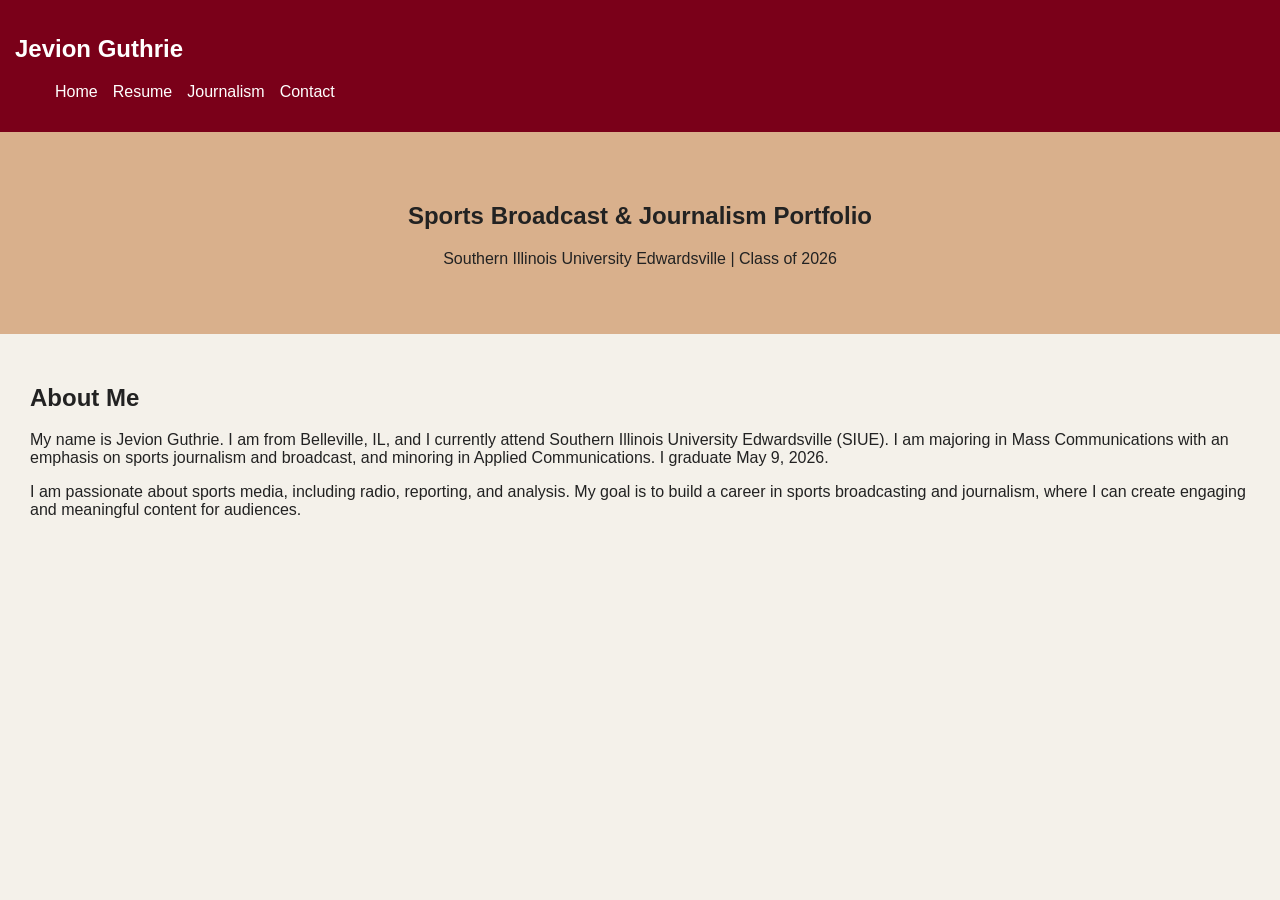
<file: index.html>
<!DOCTYPE html>
<html>
<head>
    <title>Jevion Guthrie Portfolio</title>
    <link rel="stylesheet" href="style.css">
</head>

<body>
    
<nav>
    <h1>Jevion Guthrie</h1>
    <ul>
        <li><a href="index.html">Home</a></li>
        <li><a href="resume.html">Resume</a></li>
        <li><a href="journalism.html">Journalism</a></li>
        <li><a href="contact.html">Contact</a></li>
    </ul>
</nav>

<section class="hero">
    <h2>Sports Broadcast & Journalism Portfolio</h2>
    <p>Southern Illinois University Edwardsville | Class of 2026</p>
</section>

<section class="about">
    <h2>About Me</h2>
    <p>
        My name is Jevion Guthrie. I am from Belleville, IL, and I currently attend Southern Illinois University Edwardsville (SIUE). I am majoring in Mass Communications with an emphasis on sports journalism and broadcast, and minoring in Applied Communications. I graduate May 9, 2026.
    </p>

    <p>
        I am passionate about sports media, including radio, reporting, and analysis. My goal is to build a career in sports broadcasting and journalism, where I can create engaging and meaningful content for audiences.
    </p>
</section>

</body>
</html>
</file>
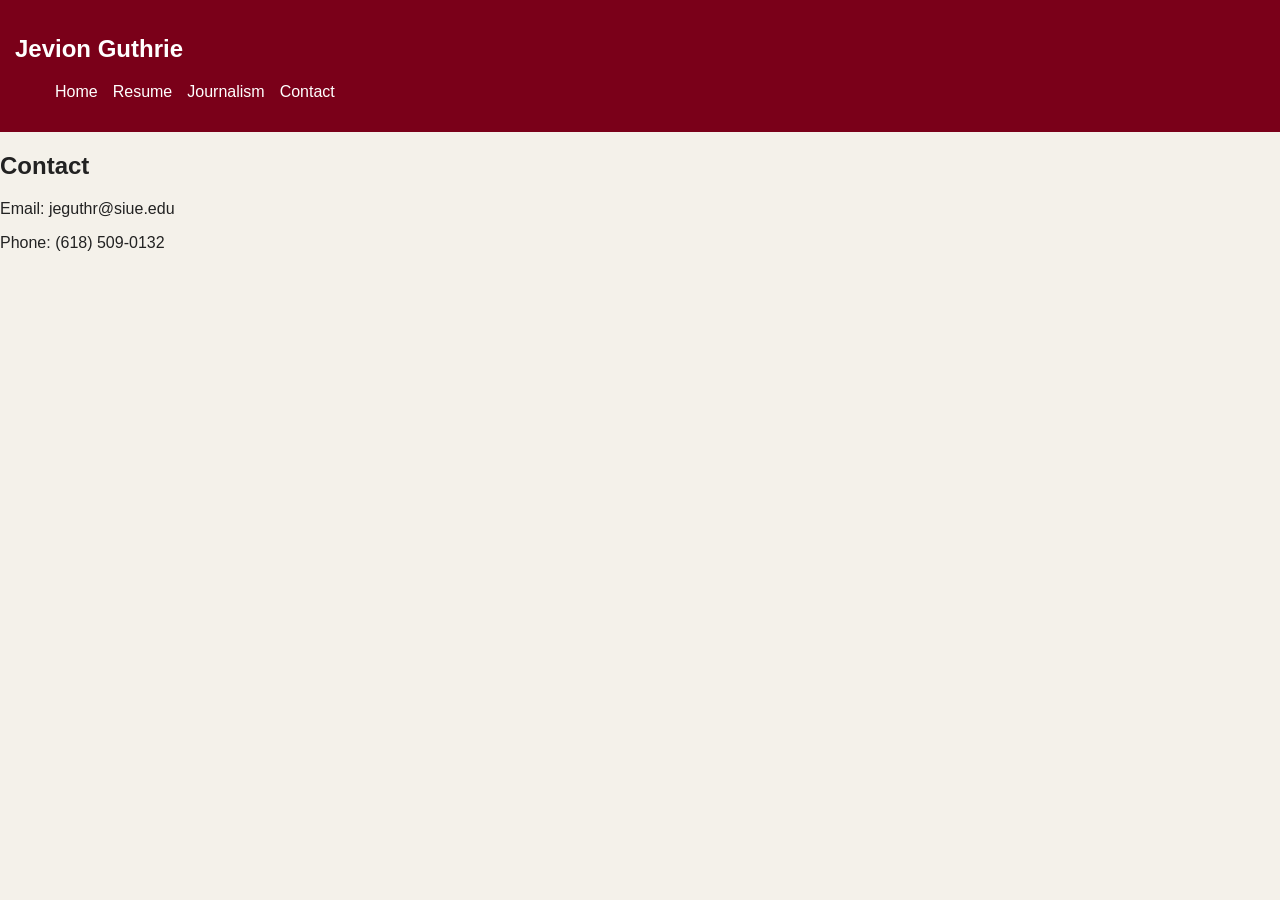
<file: contact.html>
<!DOCTYPE html>
<html>
<head>
    <title>Contact</title>
    <link rel="stylesheet" href="style.css">
</head>

<body>

<nav>
    <h1>Jevion Guthrie</h1>
    <ul>
        <li><a href="index.html">Home</a></li>
        <li><a href="resume.html">Resume</a></li>
        <li><a href="journalism.html">Journalism</a></li>
        <li><a href="contact.html">Contact</a></li>
    </ul>
</nav>

<section>
    <h2>Contact</h2>
    <p>Email: jeguthr@siue.edu</p>
    <p>Phone: (618) 509-0132</p>
</section>

</body>
</html>
</file>
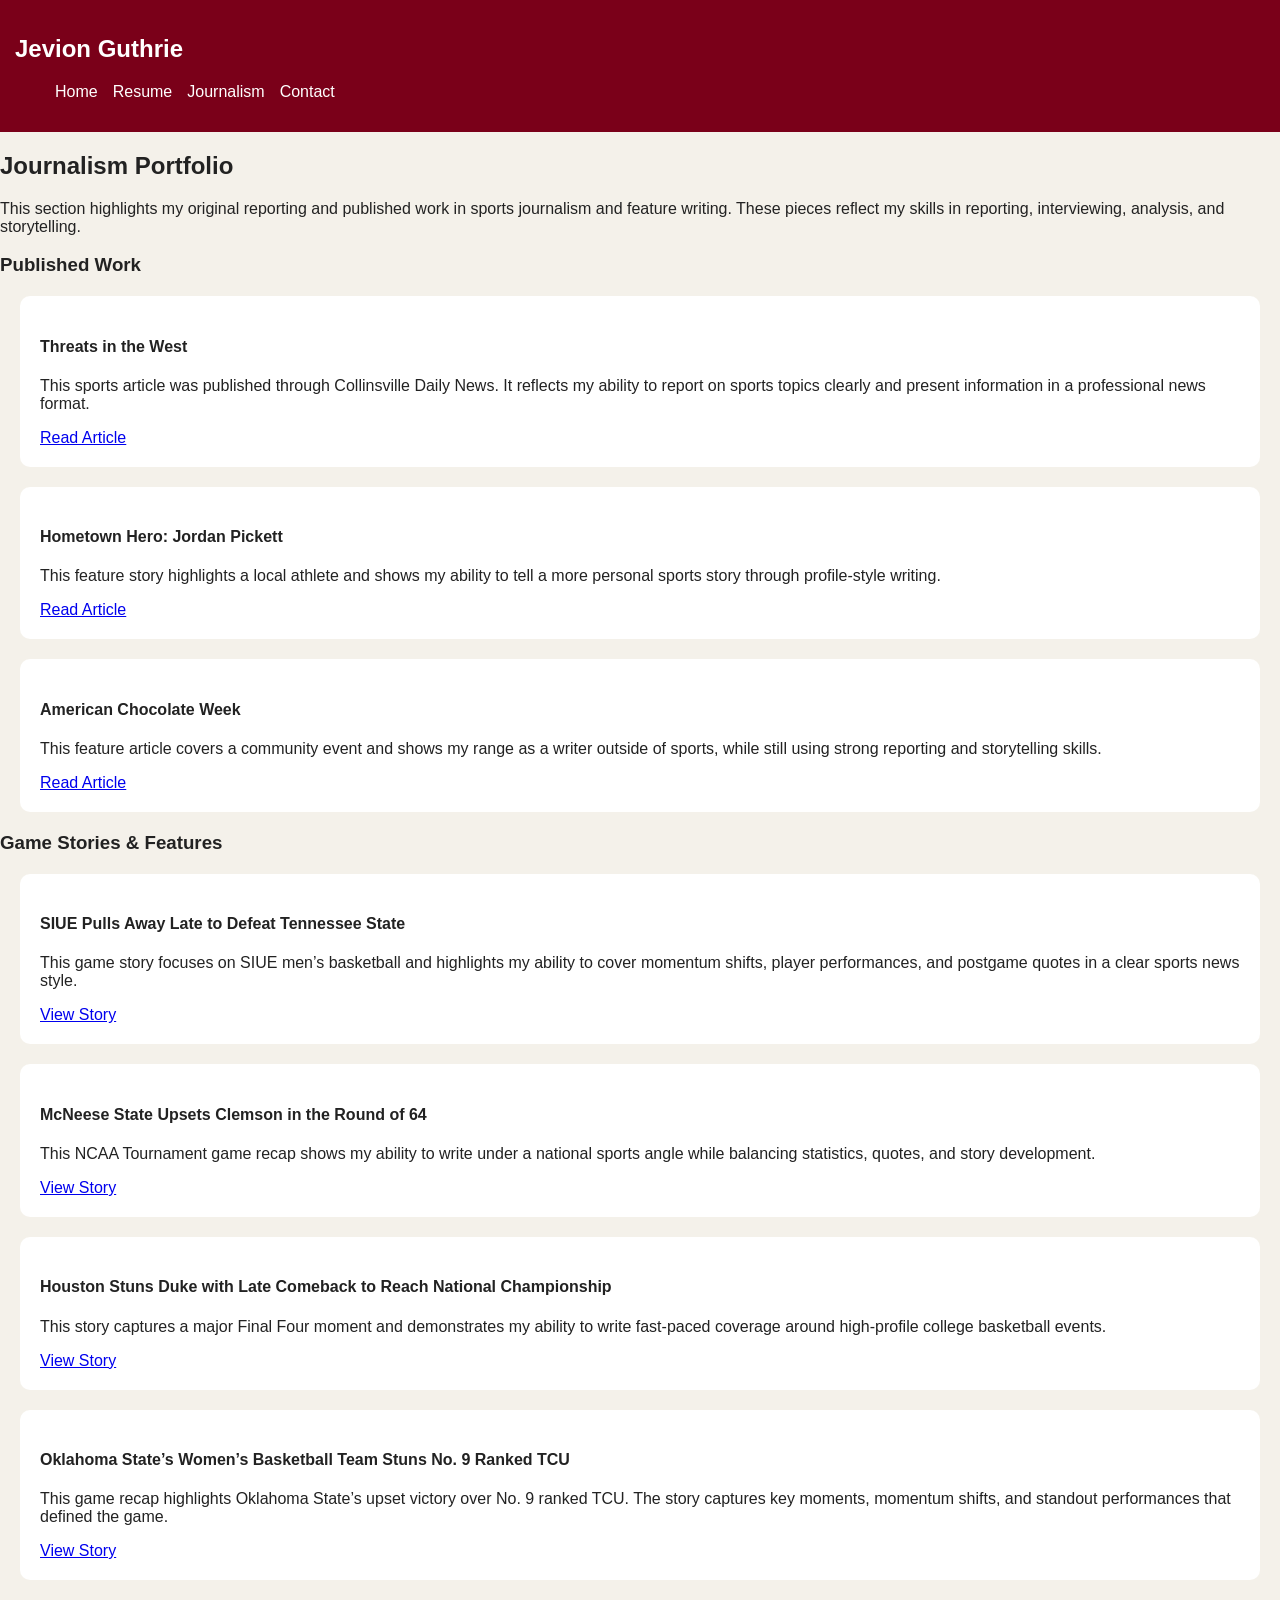
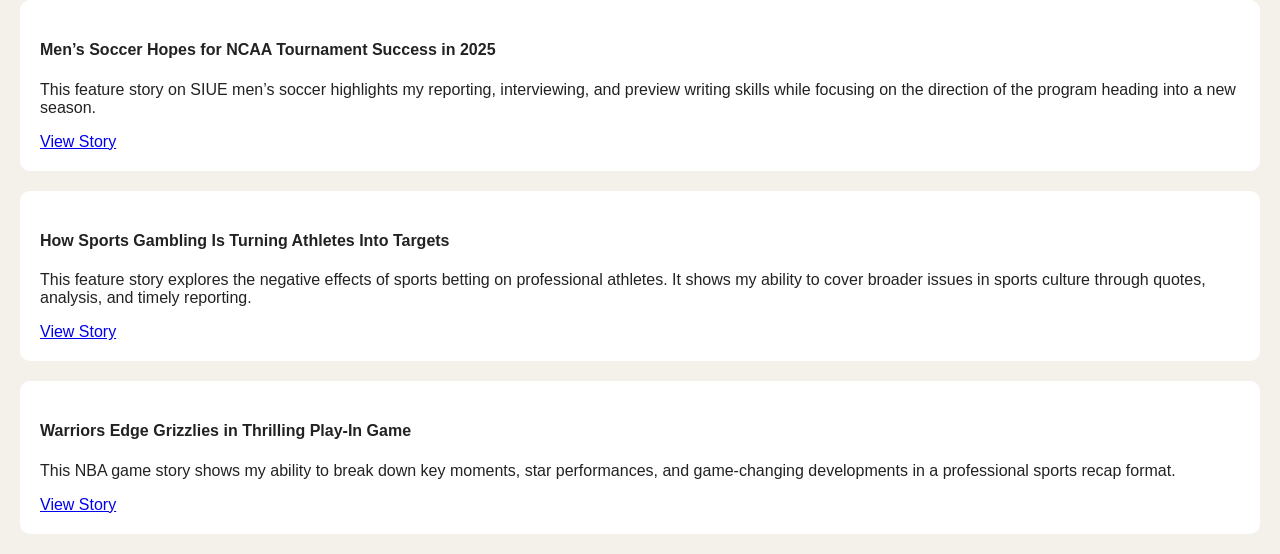
<file: journalism.html>
<!DOCTYPE html>
<html>
<head>
    <title>Journalism Work</title>
    <link rel="stylesheet" href="style.css">
</head>

<body>

<nav>
    <h1>Jevion Guthrie</h1>
    <ul>
        <li><a href="index.html">Home</a></li>
        <li><a href="resume.html">Resume</a></li>
        <li><a href="journalism.html">Journalism</a></li>
        <li><a href="contact.html">Contact</a></li>
    </ul>
</nav>

<section>
    <h2>Journalism Portfolio</h2>
    <p>
        This section highlights my original reporting and published work in sports journalism and feature writing.
        These pieces reflect my skills in reporting, interviewing, analysis, and storytelling.
    </p>

    <h3>Published Work</h3>

    <div class="card">
        <h4>Threats in the West</h4>
        <p>
            This sports article was published through Collinsville Daily News. It reflects my ability to report on sports topics clearly and present information in a professional news format.
        </p>
        <a href="https://www.collinsvilledailynews.com/sports/threats-in-the-west/article_22812e08-e85c-11ee-9734-c78b275a2208.html" target="_blank">Read Article</a>
    </div>

    <div class="card">
        <h4>Hometown Hero: Jordan Pickett</h4>
        <p>
            This feature story highlights a local athlete and shows my ability to tell a more personal sports story through profile-style writing.
        </p>
        <a href="https://www.collinsvilledailynews.com/sports/hometown-hero-jordan-pickett-whats-next/article_688784ca-f201-11ee-96a3-5b5341b9aba1.html" target="_blank">Read Article</a>
    </div>

    <div class="card">
        <h4>American Chocolate Week</h4>
        <p>
            This feature article covers a community event and shows my range as a writer outside of sports, while still using strong reporting and storytelling skills.
        </p>
        <a href="https://www.collinsvilledailynews.com/arts_and_entertainment/american-chocolate-week/article_49756f88-e857-11ee-b6f3-abe374b7ffde.html" target="_blank">Read Article</a>
    </div>

    <h3>Game Stories & Features</h3>

    <div class="card">
        <h4>SIUE Pulls Away Late to Defeat Tennessee State</h4>
        <p>
            This game story focuses on SIUE men’s basketball and highlights my ability to cover momentum shifts, player performances, and postgame quotes in a clear sports news style.
        </p>
        <a href="files/game1.pdf" target="_blank">View Story</a>
    </div>

    <div class="card">
        <h4>McNeese State Upsets Clemson in the Round of 64</h4>
        <p>
            This NCAA Tournament game recap shows my ability to write under a national sports angle while balancing statistics, quotes, and story development.
        </p>
        <a href="files/game2.docx" target="_blank">View Story</a>
    </div>

    <div class="card">
        <h4>Houston Stuns Duke with Late Comeback to Reach National Championship</h4>
        <p>
            This story captures a major Final Four moment and demonstrates my ability to write fast-paced coverage around high-profile college basketball events.
        </p>
        <a href="files/game3.docx" target="_blank">View Story</a>
    </div>

    <div class="card">
       <h4>Oklahoma State’s Women’s Basketball Team Stuns No. 9 Ranked TCU</h4>
<p>
This game recap highlights Oklahoma State’s upset victory over No. 9 ranked TCU. 
The story captures key moments, momentum shifts, and standout performances that defined the game.
</p>
<a href="files/game4.pdf" target="_blank">View Story</a>
    </div>

    <div class="card">
        <h4>Men’s Soccer Hopes for NCAA Tournament Success in 2025</h4>
        <p>
            This feature story on SIUE men’s soccer highlights my reporting, interviewing, and preview writing skills while focusing on the direction of the program heading into a new season.
        </p>
        <a href="files/wassermann.docx" target="_blank">View Story</a>
    </div>

    <div class="card">
        <h4>How Sports Gambling Is Turning Athletes Into Targets</h4>
        <p>
            This feature story explores the negative effects of sports betting on professional athletes. It shows my ability to cover broader issues in sports culture through quotes, analysis, and timely reporting.
        </p>
        <a href="files/gambling.docx" target="_blank">View Story</a>
    </div>

    <div class="card">
        <h4>Warriors Edge Grizzlies in Thrilling Play-In Game</h4>
        <p>
            This NBA game story shows my ability to break down key moments, star performances, and game-changing developments in a professional sports recap format.
        </p>
        <a href="files/warriors.docx" target="_blank">View Story</a>
    </div>

</section>

</body>
</html>
</file>
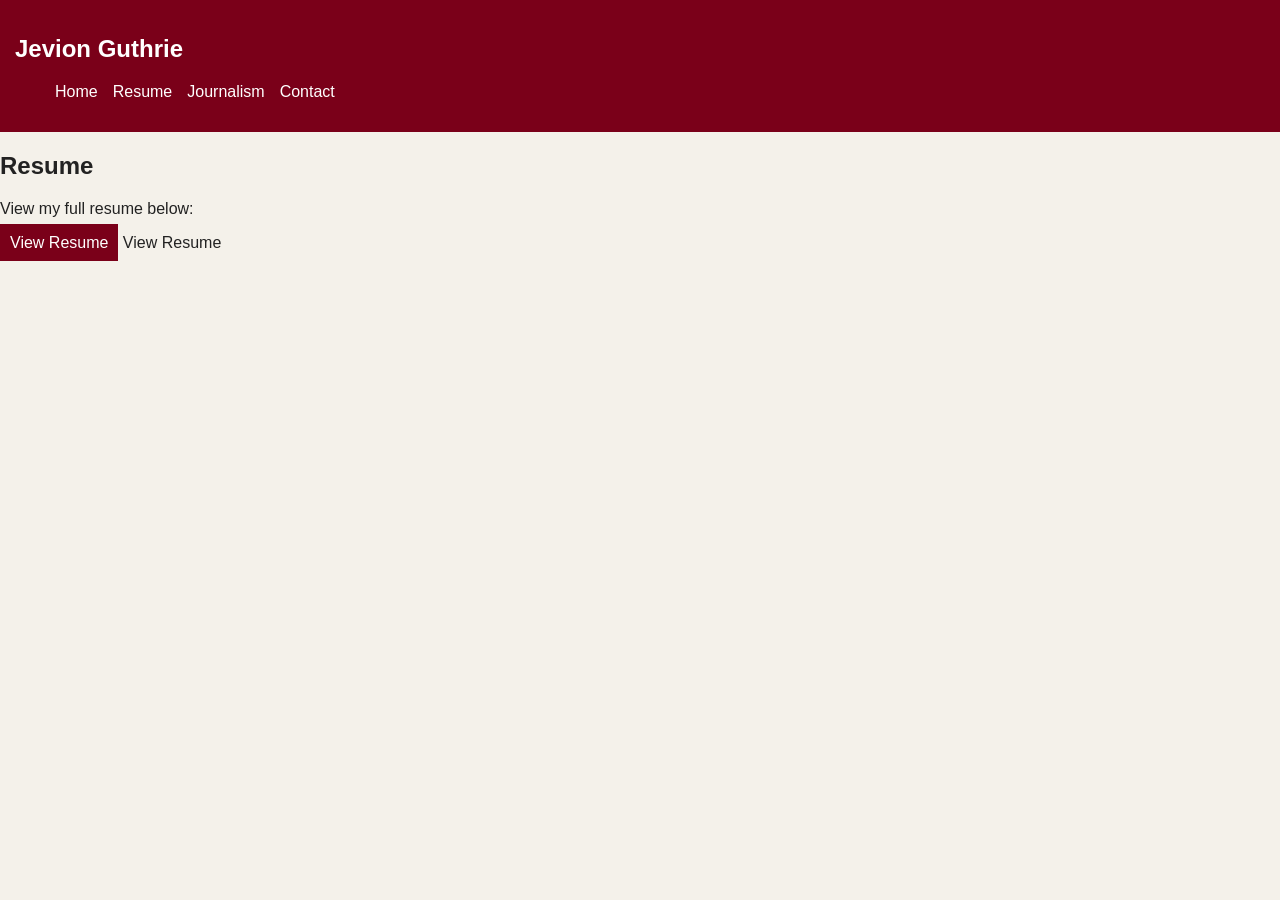
<file: resume.html>
<!DOCTYPE html>
<html>
<head>
    <title>Resume</title>
    <link rel="stylesheet" href="style.css">
</head>

<body>

<nav>
    <h1>Jevion Guthrie</h1>
    <ul>
        <li><a href="index.html">Home</a></li>
        <li><a href="resume.html">Resume</a></li>
        <li><a href="journalism.html">Journalism</a></li>
        <li><a href="contact.html">Contact</a></li>
    </ul>
</nav>

<section>
    <h2>Resume</h2>

    <p>View my full resume below:</p>

    <a href="files/resume.pdf" target="_blank" class="btn">View Resume</a>
        View Resume
    </a>
</section>

</body>
</html>
</file>
<file: style.css>
body {
    font-family: Arial;
    margin: 0;
    background-color: #f4f1ea;
    color: #222;
}

nav {
    background-color: #7a0019;
    color: white;
    padding: 15px;
}

nav ul {
    list-style: none;
    display: flex;
    gap: 15px;
}

nav a {
    color: white;
    text-decoration: none;
}

.hero {
    text-align: center;
    padding: 50px;
    background-color: #d9b08c;
}

.about {
    padding: 30px;
}

.card {
    background: white;
    padding: 20px;
    margin: 20px;
    border-radius: 10px;
}

.btn {
    background-color: #7a0019;
    color: white;
    padding: 10px;
    text-decoration: none;
}
</file>
